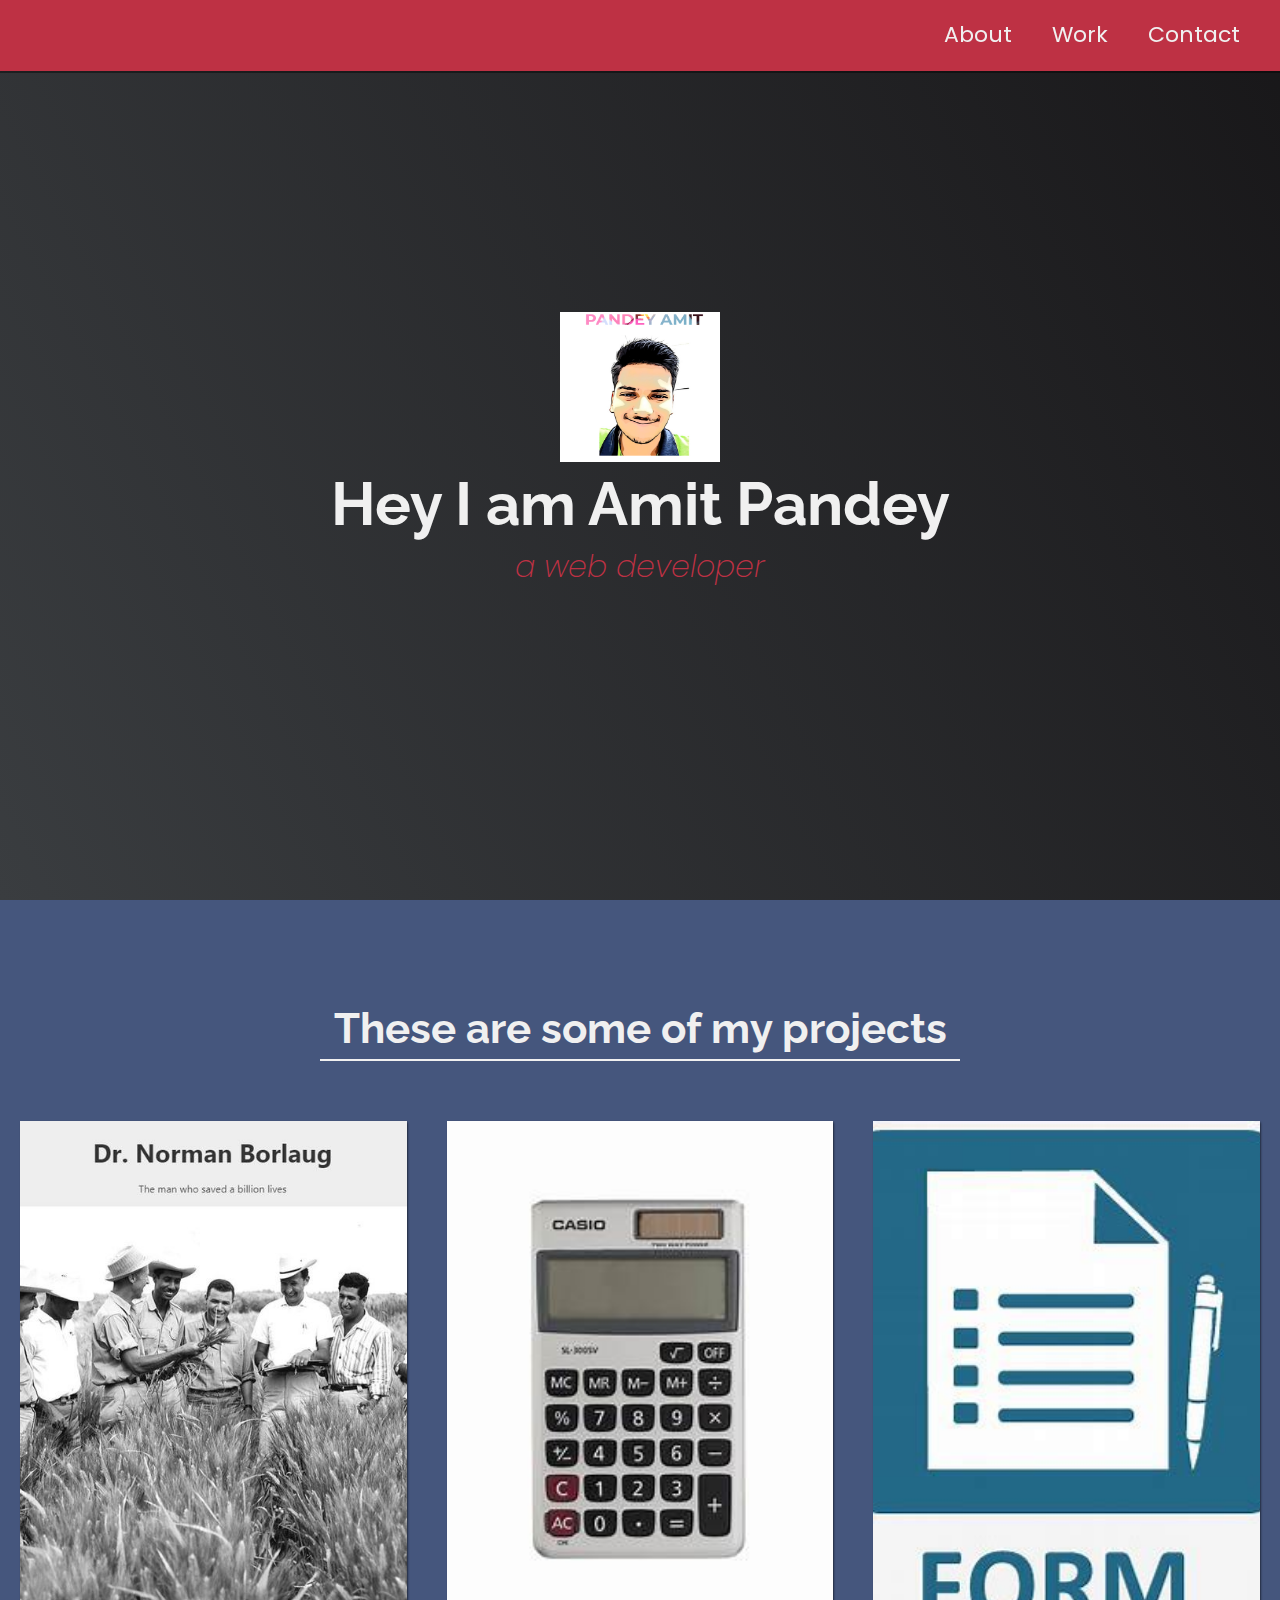
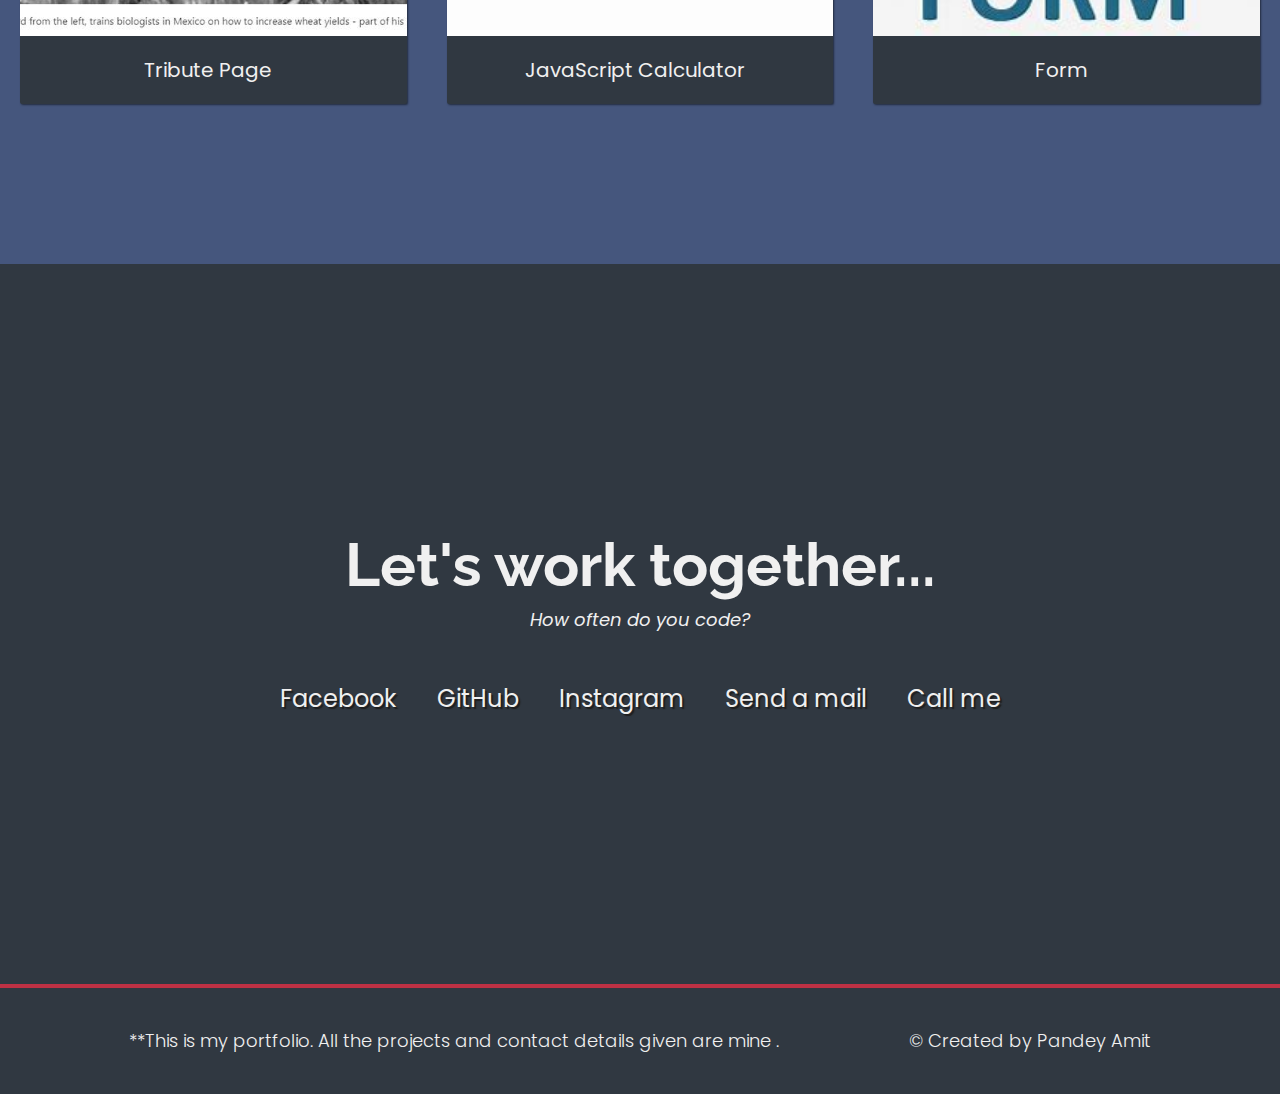
<file: index.html>
<!DOCTYPE html>
<html lang="en">
<head>
    <meta charset="UTF-8">
    <meta http-equiv="X-UA-Compatible" content="IE=edge">
    <meta name="viewport" content="width=device-width, initial-scale=1.0">
    <title>Document</title>
    <link rel="stylesheet" href="style.css">
    <link
  rel="stylesheet"
  href="https://use.fontawesome.com/releases/v5.8.2/css/all.css"
  integrity="sha384-oS3vJWv+0UjzBfQzYUhtDYW+Pj2yciDJxpsK1OYPAYjqT085Qq/1cq5FLXAZQ7Ay"
  crossorigin="anonymous"
/>
<link
  href="https://fonts.googleapis.com/css?family=Poppins:200i,300,400&display=swap"
  rel="stylesheet"
/>
<link
  href="https://fonts.googleapis.com/css?family=Raleway:700&display=swap"
  rel="stylesheet"
/>
</head>
<body>
    


<!-- START NAV -->


<nav id="navbar" class="nav">
  
    
  
  <ul class="nav-list">
    <li>
      <a href="#welcome-section">About</a>
    </li>
    <li>
      <a href="#projects">Work</a>
    </li>
    <li>
      <a href="#contact">Contact</a>
    </li>
  </ul>
</nav>



<section id="welcome-section" class="welcome-section">
  <img src="amitphoto.jpeg" id="imagelogo">
  <h1>Hey I am Amit Pandey</h1>
  <p>a web developer</p>
</section>



<section id="projects" class="projects-section">
  <h2 class="projects-section-header">These are some of my projects</h2>

  <div class="projects-grid">
    <a
      href="tribute.html"
      target="_blank"
      class="project project-tile"
    >
      <img
        class="project-image"
        src="tributeimg.jpg"
        alt="project"
      />
      <p class="project-title">
        <span class="code">&lt;</span>
        Tribute Page
        <span class="code">&#47;&gt;</span>
      </p>
    </a>
    
    <a
      href="cal.html"
      target="_blank"
      class="project project-tile"
    >
      <img
        class="project-image"
        src="calimg.jfif"
        alt="project"
      />
      <p class="project-title">
        <span class="code">&lt;</span>
        JavaScript Calculator
        <span class="code">&#47;&gt;</span>
      </p>
    </a>
    
    <a
      href="form.html"
      target="_blank"
      class="project project-tile"
    >
      <img
        class="project-image"
        src="webform.jfif"
        alt="project"
      />
      <p class="project-title">
        <span class="code">&lt;</span>
       Form
        <span class="code">&#47;&gt;</span>
      </p>
    </a>
    
  </div>

  
</section>

<!-- END PROJECTS SECTION -->

<!-- START CONTACT SECTION -->

<section id="contact" class="contact-section">
  <div class="contact-section-header">
    <h2>Let's work together...</h2>
    <p>How often do you code?</p>
  </div>
  <div class="contact-links">
    <a
      href="https://www.facebook.com/profile.php?id=100070485694101"
      target="_blank"
      class="btn contact-details"
      ><i class="fab fa-facebook-square"></i> Facebook</a
    >
    <a
      id="profile-link"
      href="https://github.com/amitp138"
      target="_blank"
      class="btn contact-details"
      ><i class="fab fa-github"></i> GitHub</a
    >
    <a
      href="https://www.instagram.com/amitpande1008/"
      target="_blank"
      class="btn contact-details"
      ><i class="fab fa-instagram"></i> Instagram</a
    >
    <a href="mailto:amitpande1008@gmail.com" class="btn contact-details"
      ><i class="fas fa-at"></i> Send a mail</a
    >
    <a href="tel:9653180127" class="btn contact-details"
      ><i class="fas fa-mobile-alt"></i> Call me</a
    >
  </div>
</section>

<!-- END CONTACT SECTION -->

<!-- START FOOTER SECTION -->

<footer>
  <p>
    **This is  my portfolio. All the projects and contact details given
    are mine .
  </p>
  <p>
    &copy; Created by
   Pandey Amit 
  </p>
</footer>

<!-- END FOOTER SECTION -->
</body>
<script src="script.js" ></script>
</html>
</file>
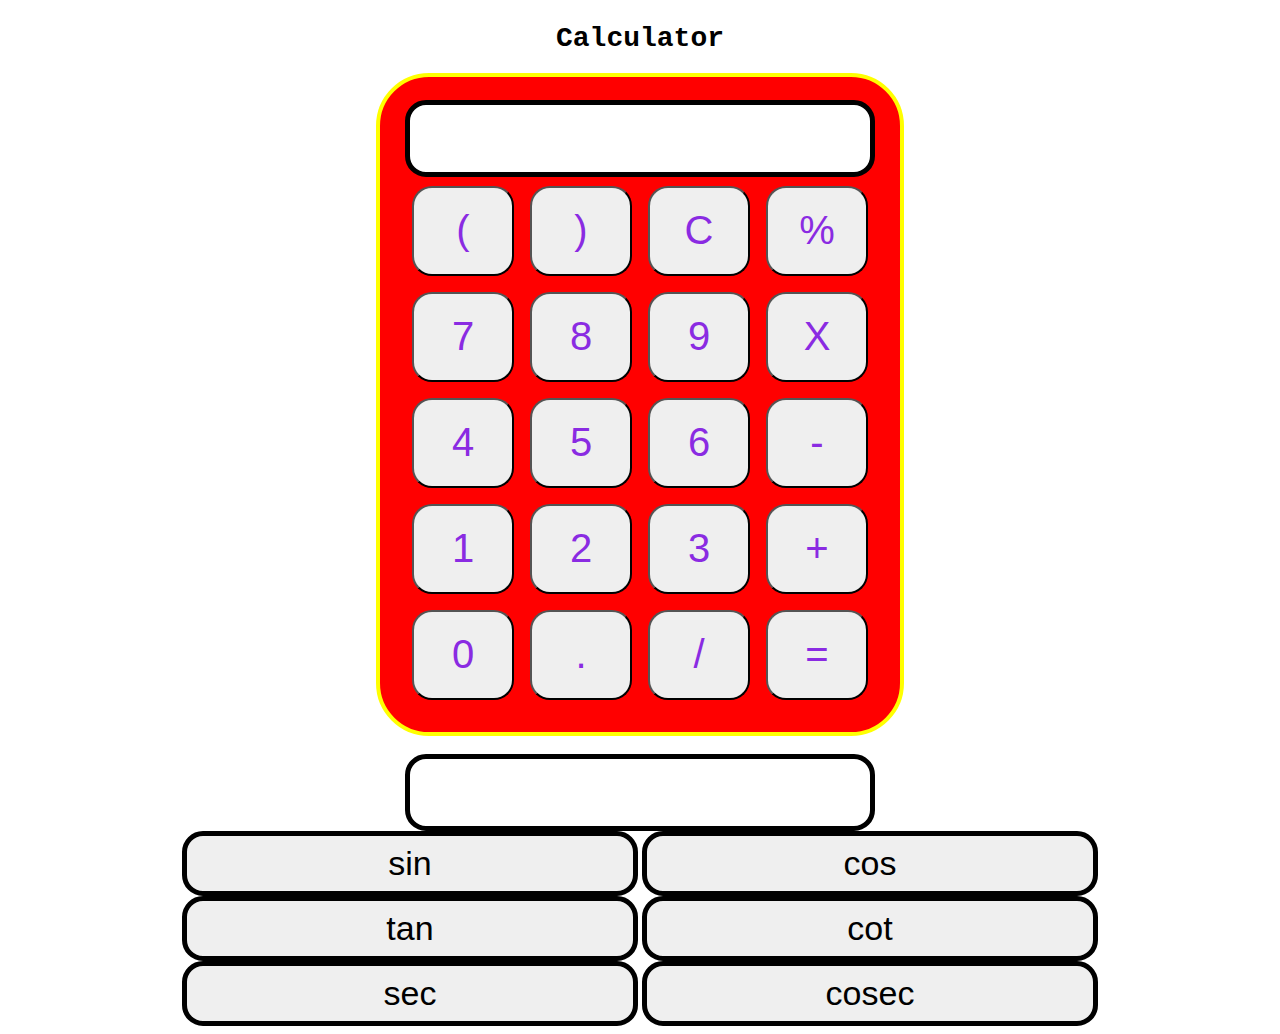
<file: cal.html>
<!DOCTYPE html>
<html lang="en">

<head>
    <meta charset="UTF-8">
    <meta name="viewport" content="width=device-width, initial-scale=1.0">
    <meta http-equiv="X-UA-Compatible" content="ie=edge">
    <link rel="stylesheet" href="cal.css">
    <title>Calculator</title>
</head>

<body>
    <div class="container">
        <h1>Calculator </h1>

        <div class="calculator">
            <input type="text" name="screen" id="screen">
            <table>
                <tr>
                    <td><button>(</button></td>
                    <td><button>)</button></td>
                    <td><button>C</button></td>
                    <td><button>%</button></td>
                </tr>
                <tr>
                    <td><button>7</button></td>
                    <td><button>8</button></td>
                    <td><button>9</button></td>
                    <td><button>X</button></td>
                </tr>
                <tr>
                    <td><button>4</button></td>
                    <td><button>5</button></td>
                    <td><button>6</button></td>
                    <td><button>-</button></td>
                </tr>
                <tr>
                    <td><button>1</button></td>
                    <td><button>2</button></td>
                    <td><button>3</button></td>
                    <td><button>+</button></td>
                </tr>
                <tr>
                    <td><button>0</button></td>
                    <td><button>.</button></td>
                    <td><button>/</button></td>
                    <td><button>=</button></td>
                </tr>
            </table>
        </div><br><br>
        <form name="myform">
            <input type="text" name="txt"><br>
            <input type="button" name="sin" value="sin" onclick="sinfunction()">
            <input type="button" name="cos" value="cos" onclick="cosfunction()">
            <input type="button" name="tan" value="tan" onclick="tanfunction()">
            <input type="button" name="cot" value="cot" onclick="cotfunction()">
            <input type="button" name="sec" value="sec" onclick="secfunction()">
            <input type="button" name="cosec" value="cosec" onclick="cosecfunction()">
            </form>
        
    </div>

</body>
<script src="cal.js">
//     function sinfunction(){
//     myform.txt.value=Math.sin(myform.txt.value);
// }
// function cosfunction(){
//     myform.txt.value=Math.cos(myform.txt.value);
// }
// function tanfunction(){
//     myform.txt.value=Math.tan(myform.txt.value);
// }
</script>

</html>
</file>
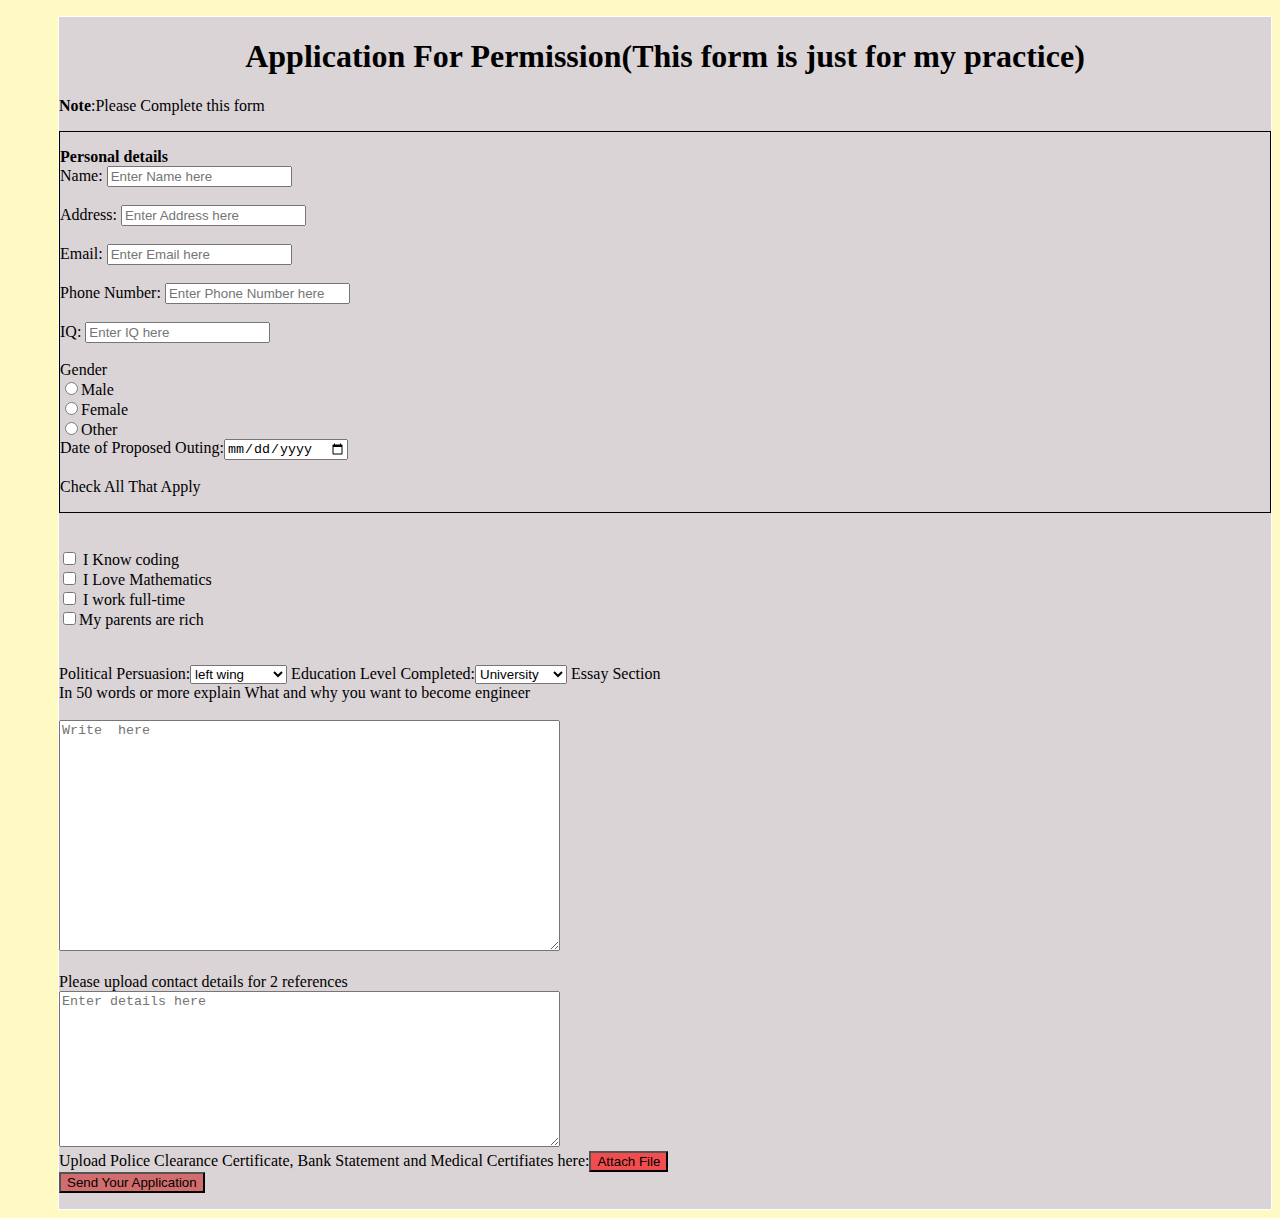
<file: form.html>
<!DOCTYPE html>
<html lang="en">
<head>
    <meta charset="UTF-8">
    <meta http-equiv="X-UA-Compatible" content="IE=edge">
    <meta name="viewport" content="width=<h1>, initial-scale=1.0">
    <title>Document</title>
    <link rel="stylesheet" href="form.css">
</head>
<body>
    <p></p><div class="parent">
    <div class="heading"><h1><b>Application For Permission(This form is just for my practice)</b></h1></div>
    <p><b>Note</b>:Please Complete this form</p>
    <div class="one"> <p><b>Personal details</b><br>
        Name:   <input type="text" placeholder="Enter Name here" ><br><br>
        Address: <input type="text" placeholder="Enter Address here" ><br><br>
        Email: <input type="text" placeholder="Enter Email here" ><br><br>
        Phone Number: <input type="text" placeholder="Enter Phone Number here" ><br><br>
        IQ: <input type="text" placeholder="Enter IQ here" ><br><br>
        Gender<br>
        <input type="radio" >Male<br>
        <input type="radio" >Female<br>
        <input type="radio" >Other<br>
        Date of Proposed Outing:<input type="date" ><br><br>
        Check All That Apply
    </div>
    <br><br>
<input type="checkbox"> I Know coding<br>

<input type="checkbox"> I Love Mathematics<br>
<input type="checkbox"> I work full-time<br>
<input type="checkbox">My parents are rich<br>
<br><br>
Political Persuasion:<select >
    <option>left wing</option>
    <option>right wing</option>
    <option> conservative</option>
    <option>nazi</option>
</select>
Education Level Completed:<select>
    <option>University</option>
    <option>college</option>
    <option>High school</option>
    <option>none</option>
</select>
Essay Section<br>
In 50 words or more explain What and why you want to become engineer<br><br>
<textarea rows="15" cols="60" placeholder="Write  here"></textarea>
<br><br>
Please upload contact details for 2 references<br>
<textarea rows="10" cols="60" placeholder="Enter details here"></textarea><br>

<div >Upload Police Clearance Certificate, Bank Statement and Medical Certifiates here:<button id="btn1">Attach File</button></div>
<div ><button id="btn2">Send Your Application</button></div>

    </p></div>
</body>
</html>
</file>
<file: style.css>
:root {
    --main-white: #f0f0f0;
    --main-red: #be3144;
    --main-blue: hsl(222, 29%, 38%);
    
    --main-gray: #303841;
  }
  

  * {
    margin: 0;
    padding: 0;
  }
  
  *,
  *::before,
  *::after {
    box-sizing: inherit;
  }
  
  html {
    box-sizing: border-box;
  
   
    font-size: 62.5%;
    scroll-behavior: smooth;
  }
  
  
  @media (max-width: 75em) {
    html {
      font-size: 60%;
    }
  }
  
  
  @media (max-width: 61.25em) {
    html {
      font-size: 58%;
    }
  }
  
  
  @media (max-width: 28.75em) {
    html {
      font-size: 55%;
    }
  }
  
 
  
  body {
    font-family: 'Poppins', sans-serif;
    font-size: 1.8rem; /* 18px */
    font-weight: 400;
    line-height: 1.4;
    color: var(--main-white);
  }
  
  h1,
  h2 {
    font-family: 'Raleway', sans-serif;
    font-weight: 700;
    text-align: center;
  }
  
  h1 {
    font-size: 6rem;
  }
  
  h2 {
    font-size: 4.2rem;
  }
  
  ul {
    list-style: none;
  }
  
  a {
    text-decoration: none;
    color: var(--main-white);
  }
  
  img {
    display: block;
    width: 100%;
  }
  
  
  
  .nav {
    display: flex;
    justify-content: flex-end;
    position: fixed;
    top: 0;
    left: 0;
    width: 100%;
    background: var(--main-red);
    box-shadow: 0 2px 0 rgba(0, 0, 0, 0.4);
    z-index: 10;
  }
  
  .nav-list {
    display: flex;
    margin-right: 2rem;
  }
  
  @media (max-width: 28.75em) {
    .nav {
      justify-content: center;
    }
  
    .nav-list {
      margin: 0 1rem;
    }
  }
  
  .nav-list a {
    display: block;
    font-size: 2.2rem;
    padding: 2rem;
  }
  
  .nav-list a:hover {
    background: var(--main-blue);
  }
  

  
  .welcome-section {
    display: flex;
    flex-direction: column;
    justify-content: center;
    align-items: center;
    width: 100%;
    height: 100vh;
    background-color: #000;
    background-image: linear-gradient(62deg, #3a3d40 0%, #181719 100%);
  }
  
  .welcome-section > p {
    font-size: 3rem;
    font-weight: 200;
    font-style: italic;
    color: var(--main-red);
  }
  #imagelogo{
    height: 150px;
    width: 160px;
  }
  

  
  .projects-section {
    text-align: center;
    padding: 10rem 2rem;
    background: var(--main-blue);
  }
  
  .projects-section-header {
    max-width: 640px;
    margin: 0 auto 6rem auto;
    border-bottom: 0.2rem solid var(--main-white);
  }
  
  @media (max-width: 28.75em) {
    .projects-section-header {
      font-size: 4rem;
    }
  }
  
  
  .projects-grid {
    display: grid;
    grid-template-columns: repeat(auto-fit, minmax(320px, 1fr));
    grid-gap: 4rem;
    width: 100%;
    max-width: 1280px;
    margin: 0 auto;
    margin-bottom: 6rem;
  }
  
  @media (max-width: 30.625em) {
    .projects-section {
      padding: 6rem 1rem;
    }
  
    .projects-grid {
      grid-template-columns: 1fr;
    }
  }
  
  .project {
    background: var(--main-gray);
    box-shadow: 1px 1px 2px rgba(0, 0, 0, 0.5);
    border-radius: 2px;
  }
  
  .code {
    color: var(--main-gray);
    transition: color 0.3s ease-out;
  }
  
  .project:hover .code {
    color: #ff7f50;
  }
  
  .project-image {
    height: calc(100% - 6.8rem);
    width: 100%;
    object-fit: cover;
  }
  
  .project-title {
    font-size: 2rem;
    padding: 2rem 0.5rem;
  }
  
  .btn {
    display: inline-block;
    padding: 1rem 2rem;
    border-radius: 2px;
  }
  
  .btn-show-all {
    font-size: 2rem;
    background: var(--main-gray);
    transition: background 0.3s ease-out;
  }
  
  .btn-show-all:hover {
    background: var(--main-red);
  }
  
  .btn-show-all:hover > i {
    transform: translateX(2px);
  }
  
  .btn-show-all > i {
    margin-left: 10px;
    transform: translateX(0);
    transition: transform 0.3s ease-out;
  }
  
 
  
  .contact-section {
    display: flex;
    flex-direction: column;
    justify-content: center;
    align-items: center;
    text-align: center;
    width: 100%;
    height: 80vh;
    padding: 0 2rem;
    background: var(--main-gray);
  }
  
  .contact-section-header > h2 {
    font-size: 6rem;
  }
  
  @media (max-width: 28.75em) {
    .contact-section-header > h2 {
      font-size: 4rem;
    }
  }
  
  .contact-section-header > p {
    font-style: italic;
  }
  
  .contact-links {
    display: flex;
    justify-content: center;
    width: 100%;
    max-width: 980px;
    margin-top: 4rem;
    flex-wrap: wrap;
  }
  

  
  .contact-details {
    font-size: 2.4rem;
    text-shadow: 2px 2px 1px #1f1f1f;
    transition: transform 0.3s ease-out;
  }
  
  .contact-details:hover {
    transform: translateY(8px);
  }
  
 
  
  footer {
    font-weight: 300;
    display: flex;
    justify-content: space-evenly;
    padding: 2rem;
    background: var(--main-gray);
    border-top: 4px solid var(--main-red);
  }
  
  footer > p {
    margin: 2rem;
  }
  
  footer i {
    vertical-align: middle;
  }
  
  @media (max-width: 28.75em) {
    footer {
      flex-direction: column;
      text-align: center;
    }
  }
</file>
<file: cal.css>
.container{
    text-align: center;
    margin-top:23px
}

table{
    margin: auto;
}

input{
    border-radius: 21px;
    border: 5px solid black;
    font-size:34px;
    height: 65px;
    width: 456px;
}

button{
    border-radius: 20px;
    font-size: 40px;
    color: blueviolet;
    width: 102px;
    height: 90px;
    margin: 6px;
}

.calculator{ 
    border: 4px solid yellow;
    background-color: red;
    padding: 23px;
    border-radius: 53px;
    display: inline-block;
    
}

h1{
    font-size: 28px;
    font-family: 'Courier New', Courier, monospace;
}
</file>
<file: form.css>
#btn1{
    background-color: rgba(255, 0, 0, 0.637);
}
#btn2{
    background-color: rgba(207, 71, 71, 0.733);
}
body{
    padding-left: 50px;
    background-color: #fff9c4;
}
.one{
    border: 1px solid black;
    display: flex;
}
.heading{
   text-align: center;
}
.parent{
    border: 1px solid white;
    background-color: rgb(218, 212, 215);
}
</file>
